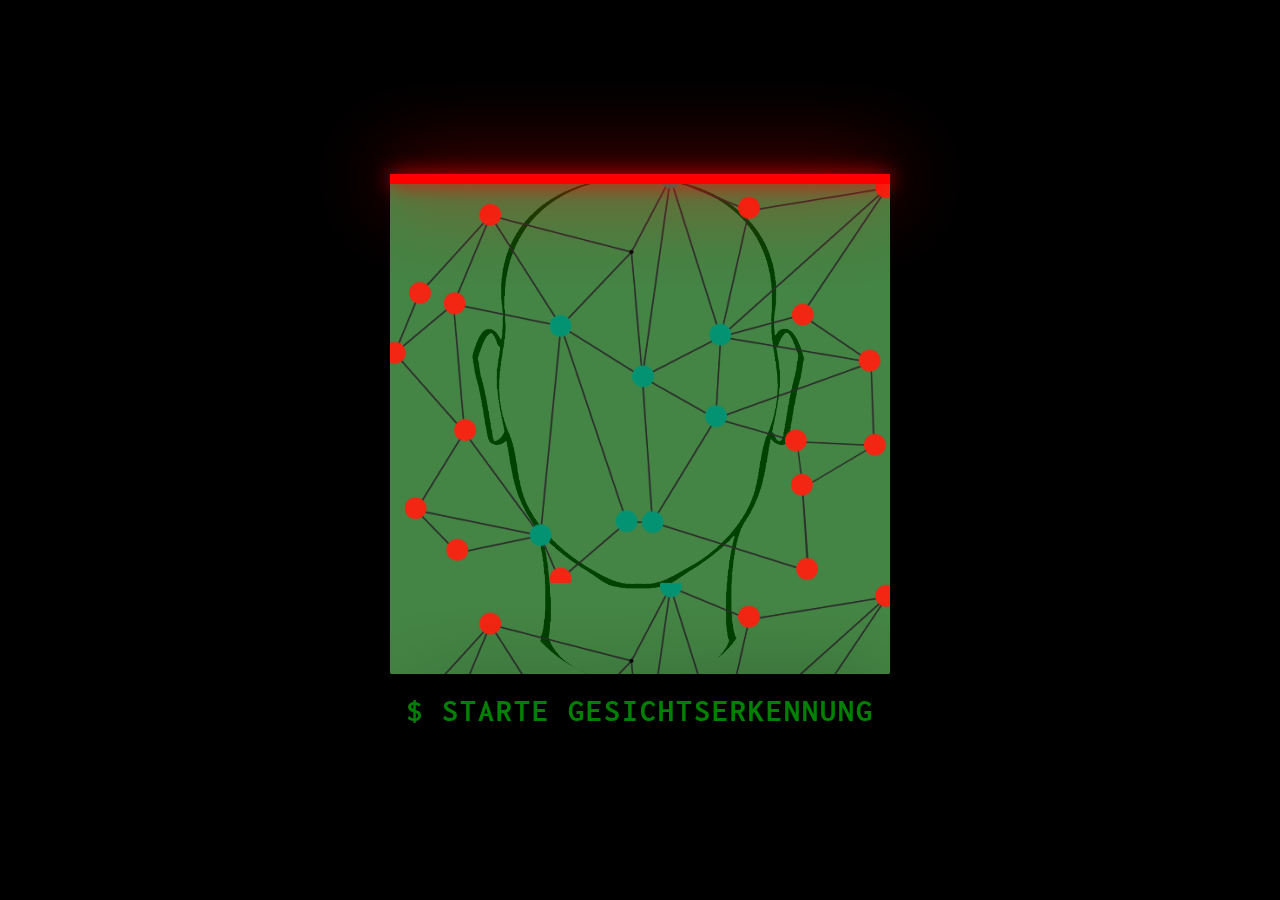
<file: CSS Animation Gesichtserkennung/index.html>
<!DOCTYPE html>
<html lang="en">

<head>
    <meta charset="UTF-8">
    <meta name="viewport" content="width=device-width, initial-scale=1.0">
    <link rel="stylesheet" type="text/css" href="style.css">
    <link rel="preconnect" href="https://fonts.bunny.net">
    <link href="https://fonts.bunny.net/css?family=inconsolata:400" rel="stylesheet" />
    <title>Facial Recognition Animation Effect</title>
</head>

<body>
    <div class="scan">
        <div class="face">
            <div class="dots"></div>
        </div>
        <h3>$ starte Gesichtserkennung</h3>
    </div>
</body>

</html>
</file>
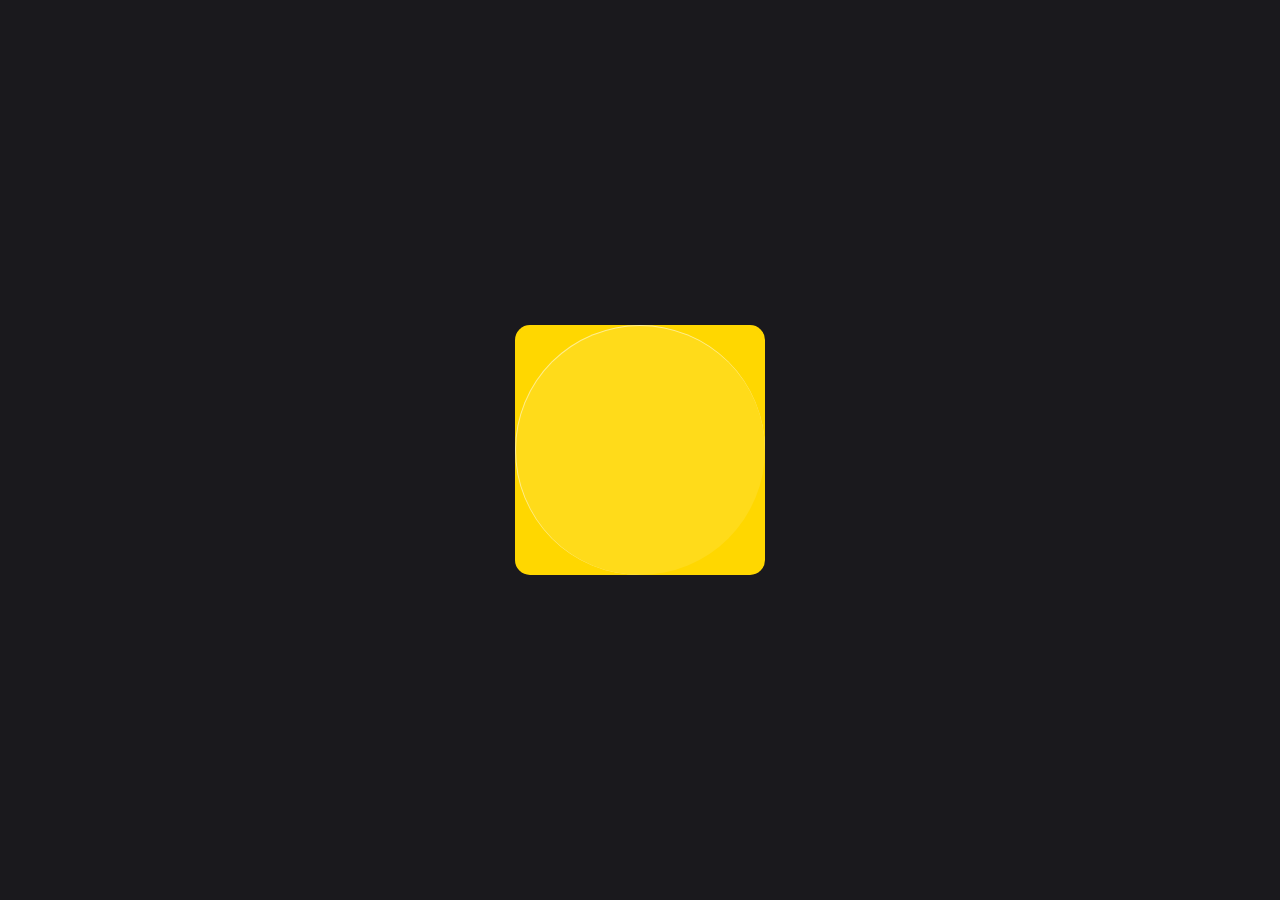
<file: CSS Animation Glassmorphism/index.html>
<!DOCTYPE html>
<html lang="de">
<head>
    <meta charset="UTF-8">
    <meta http-equiv="X-UA-Compatible" content="IE=edge">
    <meta name="viewport" content="width=device-width, initial-scale=1.0">
    <title>CSS Only Glassmorphism Animation Effect</title>
    <link rel="stylesheet" href="style.css">
</head>
<body>
    <div class="loader">
        <span></span>
        <span></span>
        <span></span>
    </div>
</body>
</html>
</file>
<file: CSS Animation Gesichtserkennung/style.css>
* {
    margin: 0;
    padding: 0;
    box-sizing: border-box;
    font-family: 'Inconsolata', monospace;
}

body {
    display: flex;
    justify-content: center;
    align-items: center;
    min-height: 100vh;
    background: #000;
}

.scan {
    position: relative;
    display: flex;
    align-items: center;
    flex-direction: column;
}

.scan .face {
    position: relative;
    width: 500px;
    height: 500px;
    background: url(face.png);
    background-color: #888888;
    background-size: 500px;
    border-radius: 2px;
    
}

.scan .face::before {
    content: "";
    position: absolute;
    top: 0;
    left: 0;
    width: 100%;
    height: 100%;
    background: green;
    opacity: 0.5;
    animation: animate 10s ease-in-out infinite;
}

@keyframes animate {

    0%,
    100% {
        height: 0%;
    }

    50% {
        height: 100%;
    }
}

.scan .face::after {
    content: "";
    position: absolute;
    top: 0;
    left: 0;
    width: 100%;
    height: 10px;
    background: red;
    border: 5px;
    filter: drop-shadow(0 0 10px red) drop-shadow(0 0 40px red);
    animation: animate-line 10s ease-in-out infinite;
}

@keyframes animate-line {

    0%,
    100% {
        top: 0%;
    }

    50% {
        top: 100%;
    }
}

.scan h3 {
    text-transform: uppercase;
    color: green;
    font-size: 2em;
    margin-top: 20px;
    letter-spacing: 2px;
    filter: drop-shadow(0 0 5px #000) drop-shadow(0 0 40px #000);
    animation: animate-text .5s steps(3) infinite;
}

@keyframes animate-text {

    0%,
    100% {
        opacity: 0;
    }

    50% {
        opacity: 1;
    }
}

.scan .face .dots {
    position: absolute;
    inset: 0;
}

.scan .face .dots::before {
    content: "";
    position: absolute;
    top: 0;
    left: 0;
    width: 500px;
    height: 500px;
    background: url(lines.png);
    background-size: 500px;
    animation: face-lines 10s ease-in-out infinite;
}

@keyframes face-lines {

    0%,
    25%,
    100% {
        height: 0%;
    }

    50% {
        height: 100%;
    }
}

.scan .face .dots::after {
    content: "";
    position: absolute;
    top: 0;
    left: 0;
    width: 500px;
    height: 500px;
    background: url(dots.png);
    background-size: 500px;
    animation: face-lines 10s ease-in-out infinite;
}

@keyframes face-lines {

    0%,
    100% {
        height: 0%;
    }

    50% {
        height: 100%;
    }
}
</file>
<file: CSS Animation Glassmorphism/style.css>
* {
  margin: 0;
  padding: 0;
  box-sizing: border-box;
}

body {
  display: flex;  
  justify-content: center;
  align-items: center;
  min-height: 100vh;
  background-color: #1a191d;
}

.loader {
  position: relative;
  height: 250px;
  width: 250px;
}

.loader span {
  position: absolute;
  border-radius: 50%;
  height: 100%;
  width: 100%;
}

.loader span:nth-child(1) {
  background: rgba(255, 255, 255, 0.1);
  backdrop-filter: blur(10px);
  border-top: 0.25px solid rgba(255, 255, 255, 0.5);
  border-left: 0.25px solid rgba(255, 255, 255, 0.5);
  z-index: 2;
}

.loader span:nth-child(2) {
  background-color: red;
  animation: animate 4s ease-in-out infinite;
}

.loader span:nth-child(3) {
  background-color: gold;
  animation: animate 4s ease-in-out infinite;
  animation-delay: -2s;
  border-radius: 15px;
}

@keyframes animate {
  0% {
    transform: translate(-250px, 50px) scale(0.4) rotate(0deg);
    z-index: 1;
  }
  50% {
    transform: translate(250px, -50px) scale(0.4) rotate(180deg);
    z-index: 1;
  }
  50.00001% {
    transform: translate(250px, -50px) scale(0.4) rotate(180deg);
    z-index: 3;
  }
  100% {
    transform: translate(-250px, 50px) scale(0.4) rotate(360deg);
    z-index: 3;
  }
}
</file>
